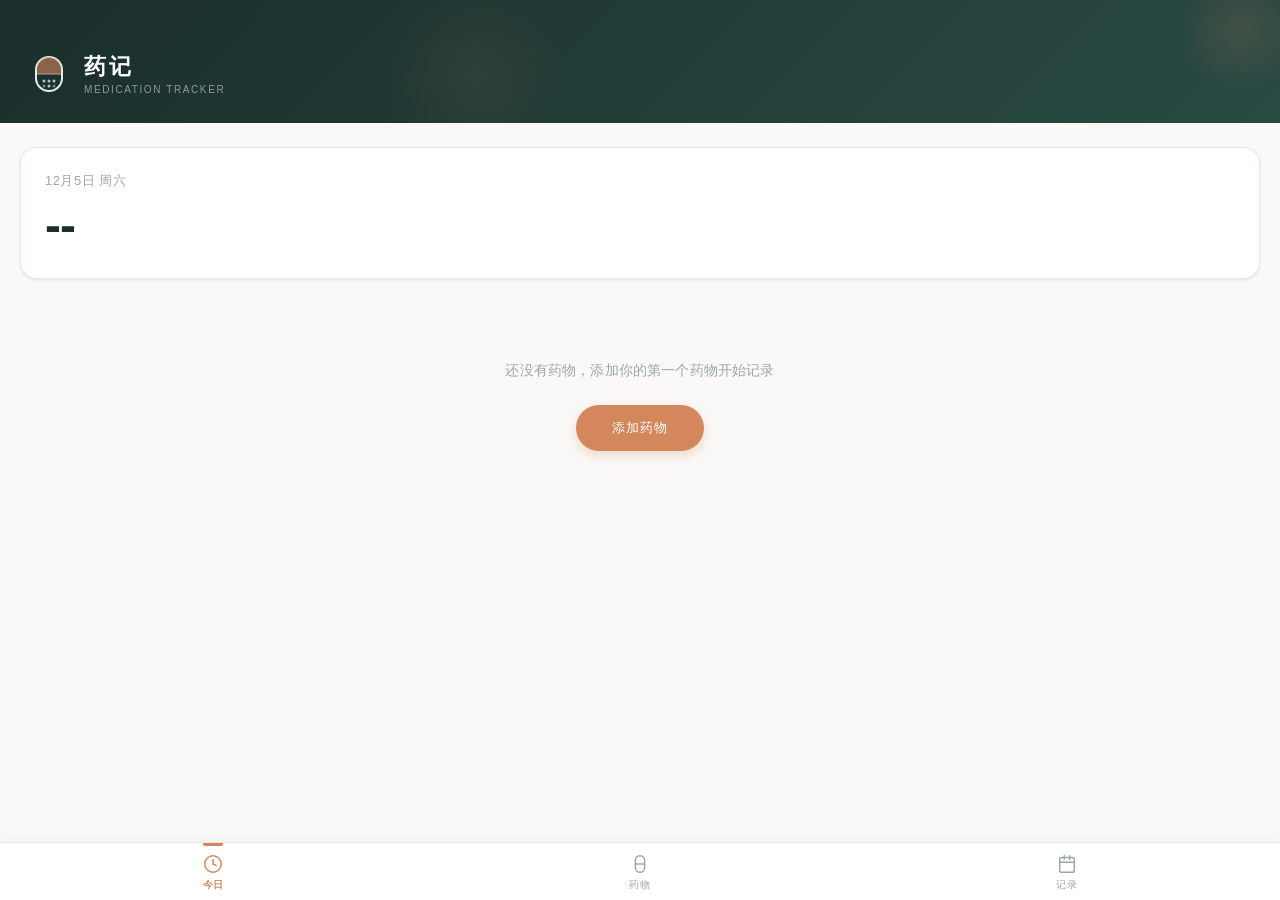
<file: yaoji/index.html>
<!DOCTYPE html>
<html lang="zh-CN">
<head>
  <meta charset="UTF-8">
  <meta name="viewport" content="width=device-width, initial-scale=1.0, user-scalable=no, viewport-fit=cover">
  <title>药记</title>
  <meta name="apple-mobile-web-app-capable" content="yes">
  <meta name="apple-mobile-web-app-status-bar-style" content="default">
  <meta name="theme-color" content="#1a2e2a">
  <style>
* { margin: 0; padding: 0; box-sizing: border-box; }
:root {
  --white: #FFFFFF;
  --bg: #faf9f7;
  --card-bg: #FFFFFF;
  --warm-gray: #f5f3f0;
  --border: #eae6e1;
  --text-primary: #1a2e2a;
  --text-secondary: #5a6b66;
  --text-tertiary: #9ca8a3;
  --brand-primary: #d4875c;
  --brand-primary-light: #fdf5f0;
  --brand-primary-border: #f0cdb8;
  --brand-dark: #1a2e2a;
  --brand-dark-light: #e8f0ee;
  --accent-green: #3d8b6e;
  --accent-green-light: #edf7f3;
  --accent-green-border: #b8dece;
  --accent-red: #c75a4a;
  --accent-red-light: #fdf2f0;
  --accent-red-border: #f0c4bc;
  --accent-orange: #c9953e;
  --accent-orange-light: #fdf8ee;
  --accent-orange-border: #ecd9a8;
  --shadow-sm: 0 1px 3px rgba(26,46,42,0.04), 0 1px 2px rgba(26,46,42,0.06);
  --shadow-md: 0 4px 12px rgba(26,46,42,0.06), 0 2px 4px rgba(26,46,42,0.04);
  --radius-lg: 16px;
  --radius-md: 12px;
}
body {
  font-family: -apple-system, BlinkMacSystemFont, "PingFang SC", "Hiragino Sans GB", sans-serif;
  background: var(--bg);
  color: var(--text-primary);
  min-height: 100vh;
  padding-bottom: 80px;
  -webkit-tap-highlight-color: transparent;
  font-weight: 400;
  letter-spacing: 0.01em;
}

/* Header - Brand Identity */
.header {
  background: linear-gradient(135deg, var(--brand-dark) 0%, #2a4a44 100%);
  padding: 52px 28px 28px;
  position: relative;
  overflow: hidden;
}
.header::before {
  content: '';
  position: absolute;
  top: -30px; right: -20px;
  width: 120px; height: 120px;
  background: radial-gradient(circle, rgba(212,135,92,0.15) 0%, transparent 70%);
  border-radius: 50%;
}
.header::after {
  content: '';
  position: absolute;
  bottom: -40px; left: 30%;
  width: 180px; height: 180px;
  background: radial-gradient(circle, rgba(212,135,92,0.08) 0%, transparent 70%);
  border-radius: 50%;
}
.header-content {
  display: flex;
  align-items: center;
  gap: 14px;
  position: relative;
  z-index: 1;
}
.brand-logo {
  width: 42px; height: 42px;
  position: relative;
  flex-shrink: 0;
}
.brand-logo svg {
  width: 100%; height: 100%;
}
.header-text h1 {
  font-size: 22px;
  font-weight: 600;
  letter-spacing: 0.12em;
  color: var(--white);
  margin-bottom: 2px;
}
.header-text .subtitle {
  font-size: 10px;
  font-weight: 400;
  color: rgba(255,255,255,0.5);
  letter-spacing: 0.16em;
  text-transform: uppercase;
}

/* Nav */
.nav {
  position: fixed;
  bottom: 0; left: 0; right: 0;
  background: var(--white);
  display: flex;
  border-top: 1px solid var(--border);
  z-index: 100;
  padding-bottom: env(safe-area-inset-bottom, 0);
  box-shadow: 0 -2px 12px rgba(26,46,42,0.04);
}
.nav-item {
  flex: 1;
  display: flex;
  flex-direction: column;
  align-items: center;
  padding: 10px 0 8px;
  cursor: pointer;
  border: none;
  background: none;
  font-size: 10px;
  font-weight: 400;
  letter-spacing: 0.06em;
  color: var(--text-tertiary);
  transition: all 0.2s;
  position: relative;
}
.nav-item.active { color: var(--brand-primary); font-weight: 600; }
.nav-item.active::before {
  content: '';
  position: absolute;
  top: 0; left: 50%; transform: translateX(-50%);
  width: 20px; height: 2.5px;
  background: var(--brand-primary);
  border-radius: 0 0 2px 2px;
}
.nav-item svg { width: 22px; height: 22px; margin-bottom: 3px; stroke-width: 1.6; }

/* Pages */
.page { display: none; padding: 24px 20px; animation: fadeIn 0.3s ease; }
.page.active { display: block; }
@keyframes fadeIn { from { opacity: 0; transform: translateY(4px); } to { opacity: 1; transform: translateY(0); } }

/* Today */
.today-summary {
  background: var(--card-bg);
  border-radius: var(--radius-lg);
  padding: 24px;
  margin-bottom: 20px;
  box-shadow: var(--shadow-sm);
  border: 1px solid var(--border);
}
.today-date {
  font-size: 13px; font-weight: 400; color: var(--text-tertiary);
  margin-bottom: 12px; letter-spacing: 0.04em;
}
.today-progress {
  font-size: 48px; font-weight: 700; color: var(--brand-dark);
  margin-bottom: 4px; letter-spacing: -0.02em;
  line-height: 1;
}
.today-status {
  font-size: 13px; font-weight: 400; color: var(--text-secondary);
  letter-spacing: 0.02em;
}
.time-section { margin-bottom: 16px; }
.time-section-title {
  font-size: 11px; font-weight: 600; color: var(--text-tertiary);
  letter-spacing: 0.14em; margin-bottom: 10px;
  padding: 0 4px;
  text-transform: uppercase;
}
.med-card {
  background: var(--card-bg);
  border-radius: var(--radius-md);
  padding: 16px 18px;
  margin-bottom: 8px;
  display: flex; align-items: center; justify-content: space-between;
  box-shadow: var(--shadow-sm);
  border: 1px solid var(--border);
  transition: all 0.2s;
}
.med-card:active { transform: scale(0.98); }
.med-card .med-info { flex: 1; }
.med-card .med-name { font-size: 15px; font-weight: 500; margin-bottom: 3px; color: var(--text-primary); }
.med-card .med-detail { font-size: 12px; font-weight: 400; color: var(--text-tertiary); }
.med-card .med-time-stamp { font-size: 11px; color: var(--accent-green); margin-top: 4px; font-weight: 500; letter-spacing: 0.02em; }

.take-btn {
  width: 48px; height: 48px; border-radius: 50%;
  border: 2px solid var(--border); background: var(--white);
  color: var(--text-tertiary); cursor: pointer;
  display: flex; flex-direction: column; align-items: center; justify-content: center;
  transition: all 0.25s cubic-bezier(0.4, 0, 0.2, 1); flex-shrink: 0; margin-left: 14px;
}
.take-btn svg { width: 18px; height: 18px; }
.take-btn span { font-size: 9px; font-weight: 500; letter-spacing: 0.02em; margin-top: 1px; }
.take-btn:active { transform: scale(0.9); }
.take-btn.taken {
  border-color: var(--accent-green);
  background: var(--accent-green);
  color: var(--white);
  box-shadow: 0 2px 8px rgba(61,139,110,0.25);
}

.empty-state { text-align: center; padding: 60px 20px; }
.empty-state p { font-size: 14px; font-weight: 400; color: var(--text-tertiary); margin-bottom: 24px; line-height: 1.6; }
.empty-state .add-btn {
  display: inline-block; background: var(--brand-primary); color: var(--white);
  padding: 14px 36px; border-radius: 28px; font-size: 13px; font-weight: 500;
  letter-spacing: 0.06em; cursor: pointer; border: none;
  box-shadow: 0 4px 12px rgba(212,135,92,0.3);
  transition: all 0.2s;
}
.empty-state .add-btn:active { transform: scale(0.96); }

/* Meds list */
.med-list-item {
  background: var(--card-bg);
  border-radius: var(--radius-md);
  padding: 18px 18px;
  margin-bottom: 8px;
  display: flex; align-items: center; justify-content: space-between;
  box-shadow: var(--shadow-sm);
  border: 1px solid var(--border);
}
.med-list-item .info h3 { font-size: 15px; font-weight: 500; margin-bottom: 3px; color: var(--text-primary); }
.med-list-item .info p { font-size: 12px; font-weight: 400; color: var(--text-tertiary); }
.med-list-item .actions { display: flex; gap: 8px; }
.med-list-item .actions button {
  width: 34px; height: 34px; border-radius: 50%;
  border: 1.5px solid var(--border); background: var(--white);
  cursor: pointer; display: flex; align-items: center; justify-content: center;
  color: var(--text-secondary); transition: all 0.2s;
}
.med-list-item .actions button:active { transform: scale(0.9); }
.med-list-item .actions button.danger { color: var(--accent-red); border-color: var(--accent-red-border); }

.fab {
  position: fixed; bottom: 96px; right: 24px;
  width: 52px; height: 52px; border-radius: 50%;
  background: var(--brand-primary); color: var(--white); border: none;
  cursor: pointer; display: flex; align-items: center; justify-content: center;
  font-size: 24px; font-weight: 300; z-index: 50;
  box-shadow: 0 4px 16px rgba(212,135,92,0.35);
  transition: all 0.2s;
}
.fab:active { transform: scale(0.9); }

/* History */
.streak-badge {
  background: linear-gradient(135deg, var(--brand-primary) 0%, #e6a07a 100%);
  border-radius: var(--radius-lg);
  padding: 20px 24px;
  margin-bottom: 20px;
  display: flex; align-items: baseline; gap: 8px;
  box-shadow: 0 4px 16px rgba(212,135,92,0.2);
}
.streak-badge .streak-num { font-size: 40px; font-weight: 700; color: var(--white); line-height: 1; }
.streak-badge .streak-text { font-size: 13px; font-weight: 500; color: rgba(255,255,255,0.8); }

.calendar-container {
  background: var(--card-bg);
  border-radius: var(--radius-lg);
  padding: 20px;
  box-shadow: var(--shadow-sm);
  border: 1px solid var(--border);
  margin-bottom: 16px;
}
.calendar-header {
  display: flex; align-items: center; justify-content: space-between; margin-bottom: 16px;
}
.calendar-header h2 { font-size: 16px; font-weight: 600; letter-spacing: 0.02em; color: var(--text-primary); }
.calendar-header button {
  width: 32px; height: 32px; border-radius: 50%;
  border: 1.5px solid var(--border); background: var(--white);
  cursor: pointer; font-size: 16px;
  display: flex; align-items: center; justify-content: center; color: var(--text-secondary);
  transition: all 0.2s;
}
.calendar-header button:active { transform: scale(0.9); }
.calendar-weekdays {
  display: grid; grid-template-columns: repeat(7, 1fr);
  text-align: center; margin-bottom: 8px;
  font-size: 11px; font-weight: 500; color: var(--text-tertiary); letter-spacing: 0.04em;
}
.calendar-grid { display: grid; grid-template-columns: repeat(7, 1fr); gap: 4px; }
.cal-day {
  aspect-ratio: 1; display: flex; align-items: center; justify-content: center;
  border-radius: 50%; font-size: 13px; font-weight: 400;
  cursor: pointer; transition: all 0.2s; color: var(--text-primary);
}
.cal-day.today { font-weight: 700; border: 2px solid var(--brand-primary); color: var(--brand-primary); }
.cal-day.full { background: var(--accent-green); color: var(--white); font-weight: 500; }
.cal-day.partial { background: var(--accent-orange-light); border: 1.5px solid var(--accent-orange-border); color: var(--accent-orange); font-weight: 500; }
.cal-day.none { background: var(--accent-red-light); border: 1.5px solid var(--accent-red-border); color: var(--accent-red); }
.cal-day.selected { box-shadow: 0 0 0 2.5px var(--brand-primary); }
.cal-day.empty { cursor: default; }

.day-detail {
  background: var(--card-bg);
  border-radius: var(--radius-lg);
  padding: 18px 20px;
  box-shadow: var(--shadow-sm);
  border: 1px solid var(--border);
}
.detail-title { font-size: 12px; font-weight: 600; color: var(--text-tertiary); margin-bottom: 14px; letter-spacing: 0.06em; }
.detail-item {
  display: flex; align-items: center; padding: 10px 0;
  border-bottom: 1px solid var(--warm-gray); font-size: 13px;
}
.detail-item:last-child { border-bottom: none; }
.detail-status { width: 26px; text-align: center; margin-right: 12px; font-weight: 500; font-size: 14px; }
.detail-status.taken { color: var(--accent-green); }
.detail-status.missed { color: var(--text-tertiary); }
.detail-info { flex: 1; }
.detail-slot { color: var(--text-tertiary); margin-right: 8px; font-size: 11px; letter-spacing: 0.04em; font-weight: 500; }
.detail-name { font-weight: 500; color: var(--text-primary); }
.detail-time { font-size: 11px; color: var(--text-tertiary); font-weight: 400; }

/* Modal */
.modal-overlay {
  display: none; position: fixed; top: 0; left: 0; right: 0; bottom: 0;
  background: rgba(26,46,42,0.3); z-index: 200;
  align-items: flex-end; justify-content: center;
  backdrop-filter: blur(4px); -webkit-backdrop-filter: blur(4px);
}
.modal-overlay.show { display: flex; }
.modal {
  background: var(--white); border-radius: 24px 24px 0 0;
  padding: 32px 24px 36px; width: 100%; max-width: 500px;
  max-height: 80vh; overflow-y: auto; animation: slideUp 0.3s cubic-bezier(0.4, 0, 0.2, 1);
}
@keyframes slideUp { from { transform: translateY(100%); } to { transform: translateY(0); } }
.modal h2 { font-size: 17px; font-weight: 600; letter-spacing: 0.04em; margin-bottom: 28px; text-align: center; color: var(--text-primary); }
.form-group { margin-bottom: 22px; }
.form-group label { display: block; font-size: 11px; font-weight: 600; color: var(--text-tertiary); margin-bottom: 10px; letter-spacing: 0.1em; text-transform: uppercase; }
.form-group input {
  width: 100%; padding: 14px 16px; border: 1.5px solid var(--border); border-radius: var(--radius-md);
  font-size: 15px; font-weight: 400; outline: none; background: var(--warm-gray); letter-spacing: 0.01em;
  transition: all 0.2s;
}
.form-group input:focus { border-color: var(--brand-primary); background: var(--white); box-shadow: 0 0 0 3px rgba(212,135,92,0.1); }
.form-group input::placeholder { color: var(--text-tertiary); font-weight: 300; }
.time-slots { display: flex; gap: 10px; }
.time-slot {
  padding: 11px 24px; border: 1.5px solid var(--border); border-radius: 24px;
  cursor: pointer; font-size: 14px; font-weight: 400; background: var(--white);
  color: var(--text-secondary); letter-spacing: 0.04em; transition: all 0.2s;
}
.time-slot.selected { border-color: var(--brand-primary); background: var(--brand-primary); color: var(--white); font-weight: 600; }
.modal-actions { display: flex; gap: 12px; margin-top: 28px; }
.modal-actions button {
  flex: 1; padding: 15px; border-radius: 28px; border: none;
  font-size: 14px; font-weight: 500; cursor: pointer; letter-spacing: 0.04em;
  transition: all 0.2s;
}
.btn-cancel { background: var(--warm-gray); color: var(--text-secondary); }
.btn-confirm { background: var(--brand-primary); color: var(--white); box-shadow: 0 2px 8px rgba(212,135,92,0.25); }
.btn-confirm:active { transform: scale(0.97); }

/* Toast & Confirm */
.toast {
  position: fixed; top: 50%; left: 50%; transform: translate(-50%, -50%);
  background: var(--brand-dark); color: var(--white);
  padding: 14px 28px; border-radius: 12px; font-size: 13px; font-weight: 500;
  letter-spacing: 0.04em; z-index: 300; opacity: 0; transition: opacity 0.3s; pointer-events: none;
  box-shadow: var(--shadow-md);
}
.toast.show { opacity: 1; }

.confirm-overlay {
  display: none; position: fixed; top: 0; left: 0; right: 0; bottom: 0;
  background: rgba(26,46,42,0.3); z-index: 250;
  align-items: center; justify-content: center;
  backdrop-filter: blur(4px); -webkit-backdrop-filter: blur(4px);
}
.confirm-overlay.show { display: flex; }
.confirm-box { background: var(--white); border-radius: 20px; padding: 28px; width: 280px; text-align: center; box-shadow: var(--shadow-md); }
.confirm-box p { font-size: 14px; font-weight: 400; margin-bottom: 24px; line-height: 1.6; color: var(--text-primary); }
.confirm-box .btns { display: flex; gap: 10px; }
.confirm-box .btns button { flex: 1; padding: 12px; border-radius: 24px; border: none; font-size: 13px; font-weight: 500; cursor: pointer; letter-spacing: 0.02em; }

  </style>
</head>
<body>
  <div class="header">
    <div class="header-content">
      <div class="brand-logo">
        <svg viewBox="0 0 42 42" fill="none" xmlns="http://www.w3.org/2000/svg">
          <rect x="8" y="4" width="26" height="34" rx="13" stroke="rgba(255,255,255,0.9)" stroke-width="2" fill="none"/>
          <line x1="8" y1="21" x2="34" y2="21" stroke="rgba(255,255,255,0.4)" stroke-width="1.5"/>
          <path d="M21 4C14.4 4 9 9.4 9 16v5h24v-5c0-6.6-5.4-12-12-12z" fill="rgba(212,135,92,0.6)"/>
          <circle cx="16" cy="28" r="1.5" fill="rgba(255,255,255,0.7)"/>
          <circle cx="21" cy="28" r="1.5" fill="rgba(255,255,255,0.7)"/>
          <circle cx="26" cy="28" r="1.5" fill="rgba(255,255,255,0.7)"/>
          <circle cx="16" cy="33" r="1.5" fill="rgba(255,255,255,0.4)"/>
          <circle cx="21" cy="33" r="1.5" fill="rgba(255,255,255,0.7)"/>
          <circle cx="26" cy="33" r="1.5" fill="rgba(255,255,255,0.4)"/>
        </svg>
      </div>
      <div class="header-text">
        <h1>药记</h1>
        <div class="subtitle">MEDICATION TRACKER</div>
      </div>
    </div>
  </div>
  <div id="page-today" class="page active">
    <div class="today-summary">
      <div class="today-date" id="today-date"></div>
      <div class="today-progress" id="today-progress">--</div>
      <div class="today-status" id="today-status"></div>
    </div>
    <div id="today-content"></div>
  </div>
  <div id="page-meds" class="page">
    <div id="meds-list"></div>
    <button class="fab" onclick="openModal()">+</button>
  </div>
  <div id="page-history" class="page">
    <div class="streak-badge">
      <span class="streak-num" id="streak-num">0</span>
      <span class="streak-text">天连续服药</span>
    </div>
    <div class="calendar-container">
      <div class="calendar-header">
        <button onclick="prevMonth()">&#8249;</button>
        <h2 id="cal-month-title"></h2>
        <button onclick="nextMonth()">&#8250;</button>
      </div>
      <div class="calendar-weekdays">
        <span>日</span><span>一</span><span>二</span><span>三</span><span>四</span><span>五</span><span>六</span>
      </div>
      <div class="calendar-grid" id="cal-grid"></div>
    </div>
    <div id="day-detail"></div>
  </div>
  <nav class="nav">
    <button class="nav-item active" data-page="today" onclick="switchPage('today')">
      <svg viewBox="0 0 24 24" fill="none" stroke="currentColor"><circle cx="12" cy="12" r="9"/><polyline points="12 7 12 12 15.5 13.5" stroke-linecap="round" stroke-linejoin="round"/></svg>
      <span>今日</span>
    </button>
    <button class="nav-item" data-page="meds" onclick="switchPage('meds')">
      <svg viewBox="0 0 24 24" fill="none" stroke="currentColor"><rect x="7" y="3" width="10" height="18" rx="5" stroke-linecap="round"/><line x1="7" y1="12" x2="17" y2="12" stroke-linecap="round"/></svg>
      <span>药物</span>
    </button>
    <button class="nav-item" data-page="history" onclick="switchPage('history')">
      <svg viewBox="0 0 24 24" fill="none" stroke="currentColor"><rect x="4" y="5" width="16" height="16" rx="2" stroke-linecap="round"/><line x1="15" y1="3" x2="15" y2="7" stroke-linecap="round"/><line x1="9" y1="3" x2="9" y2="7" stroke-linecap="round"/><line x1="4" y1="10" x2="20" y2="10" stroke-linecap="round"/></svg>
      <span>记录</span>
    </button>
  </nav>
  <div class="modal-overlay" id="modal-overlay">
    <div class="modal">
      <h2 id="modal-title">添加药物</h2>
      <div class="form-group">
        <label>药物名称</label>
        <input type="text" id="input-name" placeholder="如：阿莫西林">
      </div>
      <div class="form-group">
        <label>剂量</label>
        <input type="text" id="input-dosage" placeholder="如：1片 / 5ml">
      </div>
      <div class="form-group">
        <label>服用时段</label>
        <div class="time-slots">
          <div class="time-slot" data-slot="morning" onclick="toggleSlot(this)">早</div>
          <div class="time-slot" data-slot="noon" onclick="toggleSlot(this)">午</div>
          <div class="time-slot" data-slot="evening" onclick="toggleSlot(this)">晚</div>
        </div>
      </div>
      <div class="modal-actions">
        <button class="btn-cancel" onclick="closeModal()">取消</button>
        <button class="btn-confirm" onclick="saveMed()">保存</button>
      </div>
    </div>
  </div>
  <div class="confirm-overlay" id="confirm-overlay">
    <div class="confirm-box">
      <p>确认删除该药物？<br>相关记录将一并清除</p>
      <div class="btns">
        <button class="btn-cancel" onclick="cancelDelete()">取消</button>
        <button class="btn-confirm" onclick="doDelete()">删除</button>
      </div>
    </div>
  </div>
  <div class="toast" id="toast"></div>
  <script>
// Data
let meds = JSON.parse(localStorage.getItem('yaoji_meds') || '[]');
let records = JSON.parse(localStorage.getItem('yaoji_records') || '{}');
let calMonth = new Date().getMonth();
let calYear = new Date().getFullYear();
let selectedDate = null;
let editingId = null;

const SLOTS = { morning: '早', noon: '午', evening: '晚' };

// Utils
function genId() { return Date.now().toString(36) + Math.random().toString(36).substr(2, 5); }
function todayStr() { return new Date().toISOString().slice(0, 10); }
function formatDate(d) {
  const days = ['日', '一', '二', '三', '四', '五', '六'];
  return d.getMonth() + 1 + '月' + d.getDate() + '日 周' + days[d.getDay()];
}
function save() {
  localStorage.setItem('yaoji_meds', JSON.stringify(meds));
  localStorage.setItem('yaoji_records', JSON.stringify(records));
}
function showToast(msg) {
  const t = document.getElementById('toast');
  t.textContent = msg; t.classList.add('show');
  setTimeout(function() { t.classList.remove('show'); }, 1600);
}

// Nav
function switchPage(page) {
  document.querySelectorAll('.page').forEach(function(p) { p.classList.remove('active'); });
  document.querySelectorAll('.nav-item').forEach(function(n) { n.classList.remove('active'); });
  document.getElementById('page-' + page).classList.add('active');
  document.querySelector('[data-page="' + page + '"]').classList.add('active');
  if (page === 'today') renderToday();
  else if (page === 'meds') renderMeds();
  else if (page === 'history') renderHistory();
}

// Today page
function renderToday() {
  var today = todayStr();
  var todayMeds = meds.filter(function(m) { return m.active !== false; });
  var container = document.getElementById('today-content');
  var dateEl = document.getElementById('today-date');
  var progressEl = document.getElementById('today-progress');
  var statusEl = document.getElementById('today-status');

  dateEl.textContent = formatDate(new Date());

  if (todayMeds.length === 0) {
    container.innerHTML = '<div class="empty-state"><p>还没有药物，添加你的第一个药物开始记录</p><button class="add-btn" onclick="switchPage(\'meds\');openModal()">添加药物</button></div>';
    progressEl.textContent = '--';
    statusEl.textContent = '';
    return;
  }

  var total = 0, taken = 0;
  todayMeds.forEach(function(m) { m.slots.forEach(function() { total++; }); });
  todayMeds.forEach(function(m) {
    m.slots.forEach(function(s) {
      if (records[today] && records[today][m.id] && records[today][m.id][s]) taken++;
    });
  });

  progressEl.textContent = taken + '/' + total;
  statusEl.textContent = taken === total ? '今日已全部服用' : '还有 ' + (total - taken) + ' 项未服用';

  var html = '';
  var sections = { morning: [], noon: [], evening: [] };
  todayMeds.forEach(function(m) {
    m.slots.forEach(function(s) { sections[s].push(m); });
  });

  Object.keys(sections).forEach(function(slot) {
    if (sections[slot].length === 0) return;
    html += '<div class="time-section"><div class="time-section-title">' + SLOTS[slot] + '</div>';
    sections[slot].forEach(function(m) {
      var isTaken = records[today] && records[today][m.id] && records[today][m.id][slot];
      var timeStamp = isTaken ? records[today][m.id][slot] : '';
      html += '<div class="med-card"><div class="med-info"><div class="med-name">' + m.name + '</div>';
      html += '<div class="med-detail">' + m.dosage + '</div>';
      if (timeStamp) html += '<div class="med-time-stamp">' + timeStamp + ' 已服</div>';
      html += '</div>';
      html += '<button class="take-btn' + (isTaken ? ' taken' : '') + '" onclick="takeMed(\'' + m.id + '\',\'' + slot + '\')">';
      if (isTaken) {
        html += '<svg viewBox="0 0 24 24" fill="none" stroke="currentColor"><polyline points="20 6 9 17 4 12"/></svg>';
      } else {
        html += '<svg viewBox="0 0 24 24" fill="none" stroke="currentColor"><circle cx="12" cy="12" r="9"/></svg>';
        html += '<span>服用</span>';
      }
      html += '</button></div>';
    });
    html += '</div>';
  });
  container.innerHTML = html;
}

function takeMed(medId, slot) {
  var today = todayStr();
  if (!records[today]) records[today] = {};
  if (!records[today][medId]) records[today][medId] = {};

  if (records[today][medId][slot]) {
    delete records[today][medId][slot];
    showToast('已撤销');
  } else {
    var now = new Date();
    records[today][medId][slot] = now.getHours().toString().padStart(2,'0') + ':' + now.getMinutes().toString().padStart(2,'0');
    showToast('已记录');
  }
  save(); renderToday();
}

// Meds page
function renderMeds() {
  var container = document.getElementById('meds-list');
  if (meds.length === 0) {
    container.innerHTML = '<div class="empty-state"><p>暂无药物</p></div>';
    return;
  }
  var html = '';
  meds.forEach(function(m) {
    var slotsText = m.slots.map(function(s) { return SLOTS[s]; }).join(' / ');
    html += '<div class="med-list-item"><div class="info"><h3>' + m.name + '</h3>';
    html += '<p>' + m.dosage + ' \u00B7 ' + slotsText + '</p></div>';
    html += '<div class="actions">';
    html += '<button onclick="editMed(\'' + m.id + '\')"><svg width="14" height="14" viewBox="0 0 24 24" fill="none" stroke="currentColor" stroke-width="1.5"><path d="M11 4H4a2 2 0 00-2 2v14a2 2 0 002 2h14a2 2 0 002-2v-7"/><path d="M18.5 2.5a2.12 2.12 0 013 3L12 15l-4 1 1-4 9.5-9.5z"/></svg></button>';
    html += '<button class="danger" onclick="confirmDelete(\'' + m.id + '\')"><svg width="14" height="14" viewBox="0 0 24 24" fill="none" stroke="currentColor" stroke-width="1.5"><line x1="18" y1="6" x2="6" y2="18"/><line x1="6" y1="6" x2="18" y2="18"/></svg></button>';
    html += '</div></div>';
  });
  container.innerHTML = html;
}

// Modal
function openModal(id) {
  editingId = id || null;
  var overlay = document.getElementById('modal-overlay');
  var title = document.getElementById('modal-title');
  var nameInput = document.getElementById('input-name');
  var dosageInput = document.getElementById('input-dosage');

  document.querySelectorAll('.time-slot').forEach(function(s) { s.classList.remove('selected'); });

  if (id) {
    var m = meds.find(function(x) { return x.id === id; });
    title.textContent = '编辑药物';
    nameInput.value = m.name;
    dosageInput.value = m.dosage;
    m.slots.forEach(function(s) {
      document.querySelector('.time-slot[data-slot="' + s + '"]').classList.add('selected');
    });
  } else {
    title.textContent = '添加药物';
    nameInput.value = '';
    dosageInput.value = '';
  }
  overlay.classList.add('show');
}
function closeModal() { document.getElementById('modal-overlay').classList.remove('show'); }

function toggleSlot(el) { el.classList.toggle('selected'); }

function saveMed() {
  var name = document.getElementById('input-name').value.trim();
  var dosage = document.getElementById('input-dosage').value.trim();
  var slots = [];
  document.querySelectorAll('.time-slot.selected').forEach(function(s) { slots.push(s.dataset.slot); });

  if (!name) { showToast('请输入药物名称'); return; }
  if (slots.length === 0) { showToast('请选择服用时段'); return; }

  if (editingId) {
    var m = meds.find(function(x) { return x.id === editingId; });
    m.name = name; m.dosage = dosage || '按医嘱'; m.slots = slots;
  } else {
    meds.push({ id: genId(), name: name, dosage: dosage || '按医嘱', slots: slots, active: true });
  }
  save(); closeModal(); renderMeds(); showToast(editingId ? '已更新' : '已添加');
}

function editMed(id) { switchPage('meds'); openModal(id); }

function confirmDelete(id) {
  var overlay = document.getElementById('confirm-overlay');
  overlay.classList.add('show');
  overlay.dataset.id = id;
}
function cancelDelete() { document.getElementById('confirm-overlay').classList.remove('show'); }
function doDelete() {
  var id = document.getElementById('confirm-overlay').dataset.id;
  meds = meds.filter(function(m) { return m.id !== id; });
  Object.keys(records).forEach(function(day) { delete records[day][id]; });
  save(); cancelDelete(); renderMeds(); showToast('已删除');
}

// History page
function renderHistory() {
  renderStreak();
  renderCalendar();
}

function renderStreak() {
  var streak = 0;
  var d = new Date(); d.setDate(d.getDate() - 1);
  while (true) {
    var ds = d.toISOString().slice(0, 10);
    if (isDayComplete(ds)) { streak++; d.setDate(d.getDate() - 1); }
    else break;
  }
  if (isDayComplete(todayStr())) streak++;
  document.getElementById('streak-num').textContent = streak;
}

function isDayComplete(dateStr) {
  var activeMeds = meds.filter(function(m) { return m.active !== false; });
  if (activeMeds.length === 0) return false;
  var total = 0, taken = 0;
  activeMeds.forEach(function(m) {
    m.slots.forEach(function(s) {
      total++;
      if (records[dateStr] && records[dateStr][m.id] && records[dateStr][m.id][s]) taken++;
    });
  });
  return total > 0 && taken === total;
}

function getDayStatus(dateStr) {
  var activeMeds = meds.filter(function(m) { return m.active !== false; });
  if (activeMeds.length === 0) return 'empty';
  var total = 0, taken = 0;
  activeMeds.forEach(function(m) {
    m.slots.forEach(function(s) {
      total++;
      if (records[dateStr] && records[dateStr][m.id] && records[dateStr][m.id][s]) taken++;
    });
  });
  if (taken === 0) return 'none';
  if (taken === total) return 'full';
  return 'partial';
}

function renderCalendar() {
  var monthNames = ['1月','2月','3月','4月','5月','6月','7月','8月','9月','10月','11月','12月'];
  document.getElementById('cal-month-title').textContent = calYear + '年 ' + monthNames[calMonth];

  var first = new Date(calYear, calMonth, 1);
  var lastDay = new Date(calYear, calMonth + 1, 0).getDate();
  var startWeekday = first.getDay();
  var todayS = todayStr();

  var html = '';
  for (var i = 0; i < startWeekday; i++) html += '<div class="cal-day empty"></div>';

  for (var d = 1; d <= lastDay; d++) {
    var ds = calYear + '-' + String(calMonth + 1).padStart(2, '0') + '-' + String(d).padStart(2, '0');
    var cls = 'cal-day';
    if (ds === todayS) cls += ' today';
    if (ds <= todayS) {
      var status = getDayStatus(ds);
      if (status !== 'empty') cls += ' ' + status;
    }
    if (ds === selectedDate) cls += ' selected';
    html += '<div class="' + cls + '" onclick="selectDate(\'' + ds + '\')">' + d + '</div>';
  }
  document.getElementById('cal-grid').innerHTML = html;
  renderDayDetail(selectedDate || todayS);
}

function prevMonth() { calMonth--; if (calMonth < 0) { calMonth = 11; calYear--; } renderCalendar(); }
function nextMonth() { calMonth++; if (calMonth > 11) { calMonth = 0; calYear++; } renderCalendar(); }

function selectDate(ds) { selectedDate = ds; renderCalendar(); }

function renderDayDetail(ds) {
  var container = document.getElementById('day-detail');
  var d = new Date(ds + 'T00:00:00');
  var title = (d.getMonth()+1) + '月' + d.getDate() + '日 详情';
  var activeMeds = meds.filter(function(m) { return m.active !== false; });

  if (activeMeds.length === 0) { container.innerHTML = ''; return; }

  var html = '<div class="day-detail"><div class="detail-title">' + title + '</div>';
  var slotOrder = ['morning','noon','evening'];
  slotOrder.forEach(function(slot) {
    activeMeds.forEach(function(m) {
      if (m.slots.indexOf(slot) === -1) return;
      var isTaken = records[ds] && records[ds][m.id] && records[ds][m.id][slot];
      html += '<div class="detail-item">';
      html += '<div class="detail-status ' + (isTaken ? 'taken' : 'missed') + '">' + (isTaken ? '\u2713' : '\u2013') + '</div>';
      html += '<div class="detail-info"><span class="detail-slot">' + SLOTS[slot] + '</span><span class="detail-name">' + m.name + '</span></div>';
      if (isTaken) html += '<div class="detail-time">' + records[ds][m.id][slot] + '</div>';
      html += '</div>';
    });
  });
  html += '</div>';
  container.innerHTML = html;
}

// Init
document.addEventListener('DOMContentLoaded', function() {
  switchPage('today');
});

  </script>
</body>
</html>
</file>
